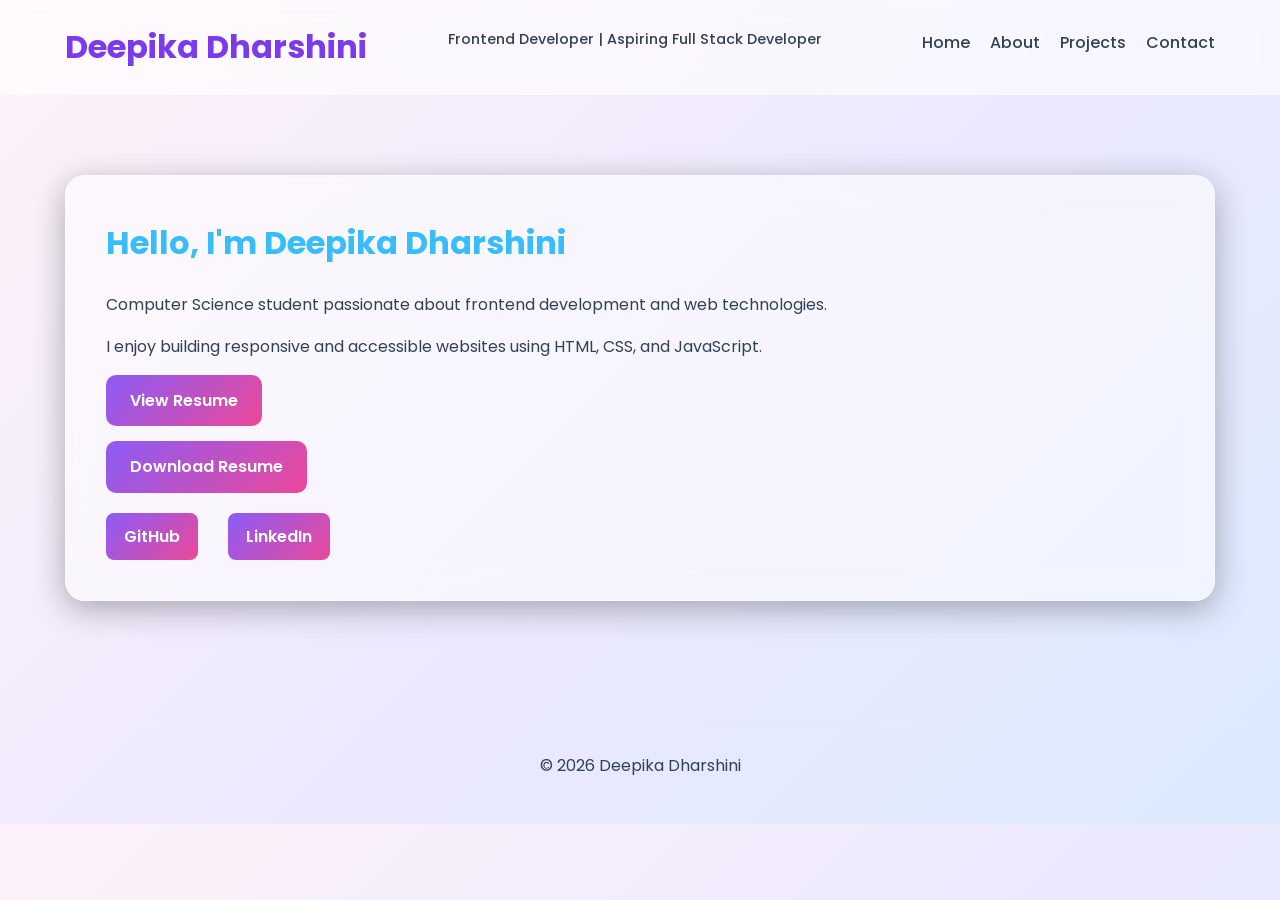
<file: index.html>
<!DOCTYPE html>
<html lang="en">

<head>
  <meta charset="UTF-8" />
  <meta name="viewport" content="width=device-width, initial-scale=1.0" />

  <meta name="description"
    content="Deepika Dharshini Frontend Developer Portfolio Website" />

  <title>Deepika Dharshini | Frontend Developer</title>

  <link rel="stylesheet" href="style.css" />
</head>

<body>

  <a class="skip-link" href="#main-content">
    Skip to main content
  </a>

  <header role="banner">

    <div class="container">

      <h1>Deepika Dharshini</h1>

      <p>Frontend Developer | Aspiring Full Stack Developer</p>

      <nav aria-label="Main Navigation">

        <ul class="nav-list">

          <li>
            <a href="index.html" aria-current="page">Home</a>
          </li>

          <li>
            <a href="about.html">About</a>
          </li>

          <li>
            <a href="projects.html">Projects</a>
          </li>

          <li>
            <a href="contact.html">Contact</a>
          </li>

        </ul>

      </nav>

    </div>

  </header>

  <main id="main-content">

    <section aria-labelledby="hero-heading">

      <div class="container">

        <h2 id="hero-heading">
          Hello, I'm Deepika Dharshini
        </h2>

        <p>
          Computer Science student passionate about frontend
          development and web technologies.
        </p>

        <p>
          I enjoy building responsive and accessible websites
          using HTML, CSS, and JavaScript.
        </p>

       <p>
        <a
        href="DeepikaDharshiniK28.pdf"
        target="_blank"
        class="download-btn"
    >
       View Resume
  </a>

       </p>

<p>
  <a
  href="DeepikaDharshiniK28.pdf"
  download
  class="download-btn"
>
  Download Resume
</a>

  </p>

   <div class="social-links">

  <a href="https://github.com/deepikadharshini23"
     target="_blank">
     GitHub
  </a>
<br>
  <a href="https://linkedin.com/in//deepika-dharshini-kattula-b46398377"
     target="_blank">
     LinkedIn
  </a>

</div>

      </div>

    </section>

  </main>

  <footer role="contentinfo">

    <div class="container">

      <p>
        © 2026 Deepika Dharshini
      </p>

    </div>

  </footer>

</body>

</html>
</file>
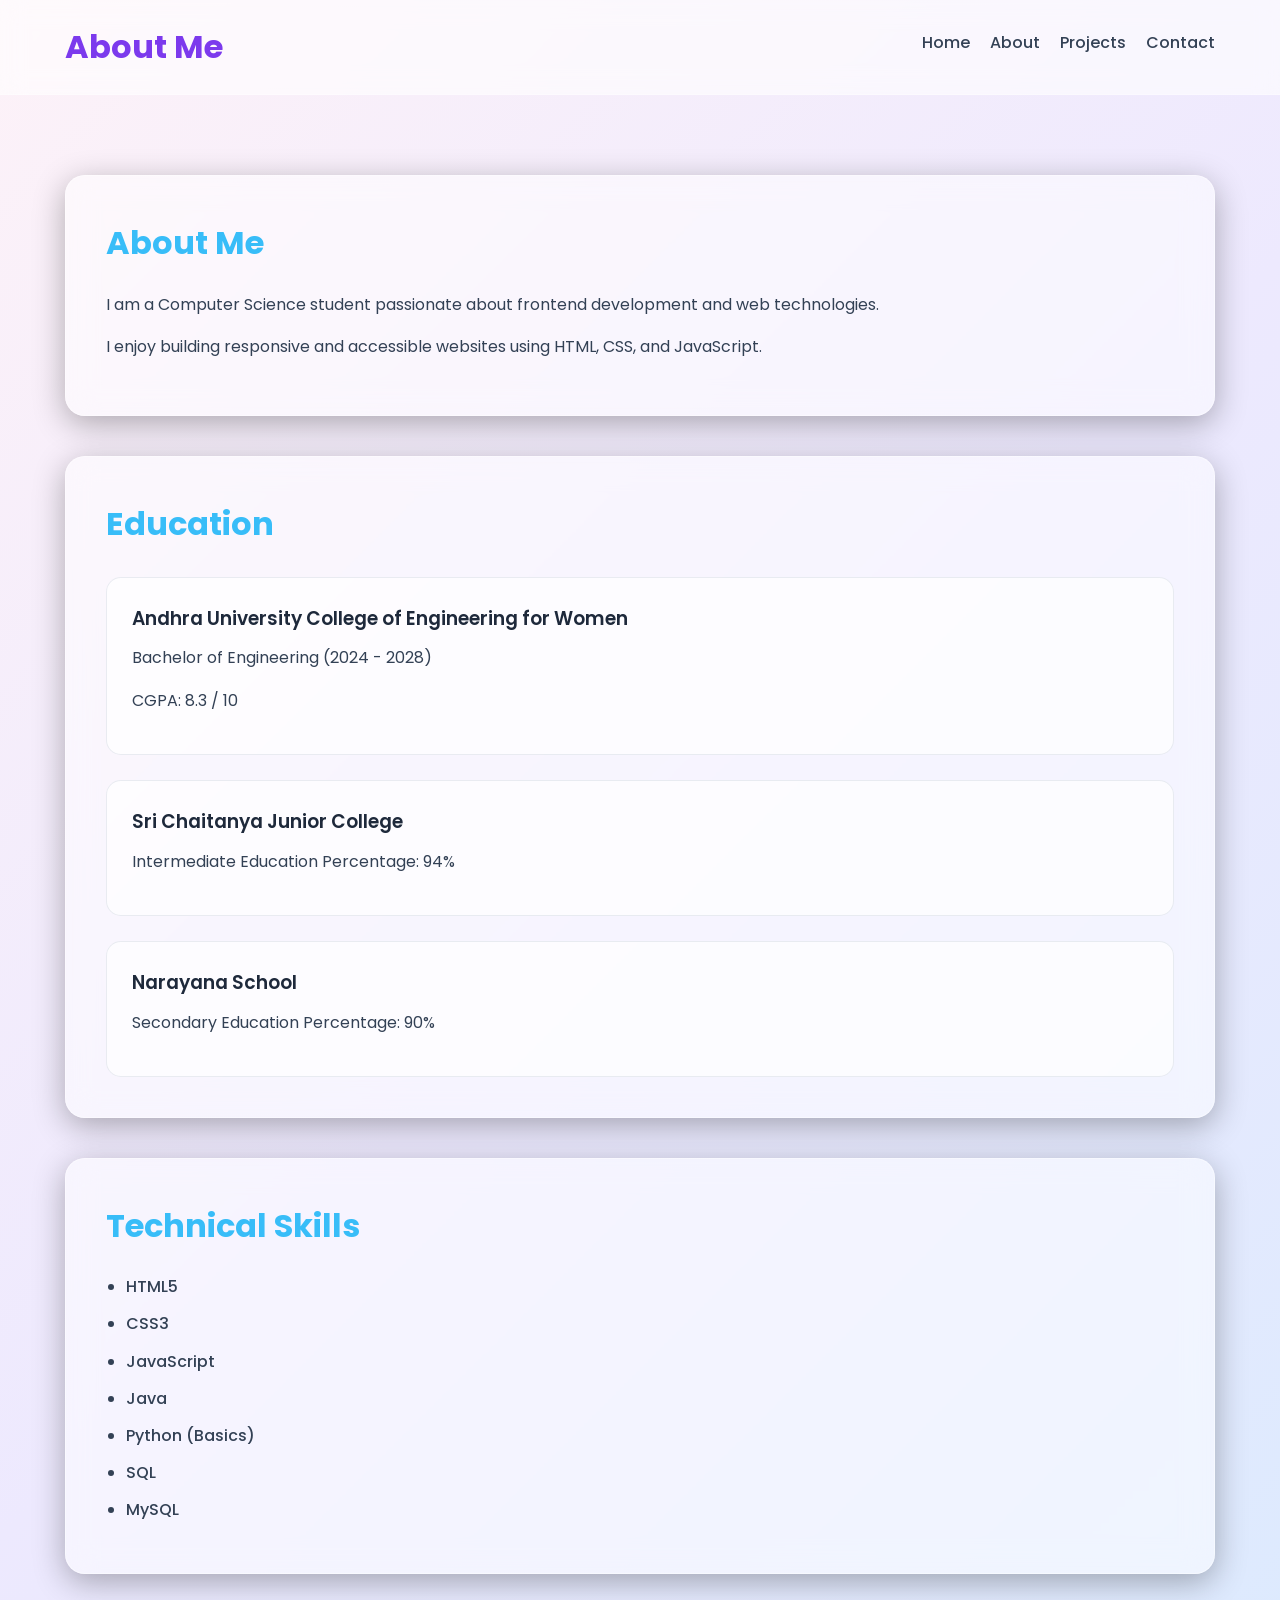
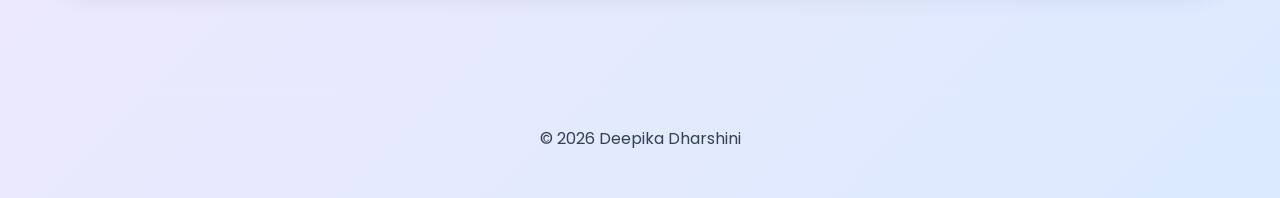
<file: about.html>
<!DOCTYPE html>
<html lang="en">

<head>
  <meta charset="UTF-8" />

  <meta name="viewport"
    content="width=device-width, initial-scale=1.0" />

  <meta name="description"
    content="About Deepika Dharshini and technical skills" />

  <title>About | Deepika Dharshini</title>

  <link rel="stylesheet" href="style.css" />
</head>

<body>

  <a class="skip-link" href="#main-content">
    Skip to main content
  </a>

  <header role="banner">

    <div class="container">

      <h1>About Me</h1>

      <nav aria-label="Main Navigation">

        <ul class="nav-list">

          <li>
            <a href="index.html">Home</a>
          </li>

          <li>
            <a href="about.html" aria-current="page">About</a>
          </li>

          <li>
            <a href="projects.html">Projects</a>
          </li>

          <li>
            <a href="contact.html">Contact</a>
          </li>

        </ul>

      </nav>

    </div>

  </header>

  <main id="main-content">

    <section aria-labelledby="about-heading">

      <div class="container">

        <h2 id="about-heading">About Me</h2>

        <p>
          I am a Computer Science student passionate about
          frontend development and web technologies.
        </p>

        <p>
          I enjoy building responsive and accessible websites
          using HTML, CSS, and JavaScript.
        </p>

      </div>

    </section>

    <section aria-labelledby="education-heading">

      <div class="container">

        <h2 id="education-heading">Education</h2>

        <article>

          <h3>
            Andhra University College of Engineering for Women
          </h3>

          <p>
            Bachelor of Engineering (2024 - 2028)
          </p>

          <p>
            CGPA: 8.3 / 10
          </p>

        </article>

        <article>

          <h3>
            Sri Chaitanya Junior College
          </h3>

          <p>
            Intermediate Education Percentage: 94%
          </p>

        </article>

         <article>

          <h3>
            Narayana School
          </h3>

          <p>
           Secondary Education Percentage: 90%
          </p>

        </article>

      </div>

    </section>

    <section aria-labelledby="skills-heading">

      <div class="container">

        <h2 id="skills-heading">Technical Skills</h2>

        <ul>

          <li>HTML5</li>

          <li>CSS3</li>

          <li>JavaScript</li>

          <li>Java</li>

          <li>Python (Basics)</li>

          <li>SQL</li>

          <li>MySQL</li>

        </ul>

      </div>

    </section>

  </main>

  <footer role="contentinfo">

    <div class="container">

      <p>
        © 2026 Deepika Dharshini
      </p>

    </div>

  </footer>

</body>

</html>
</file>
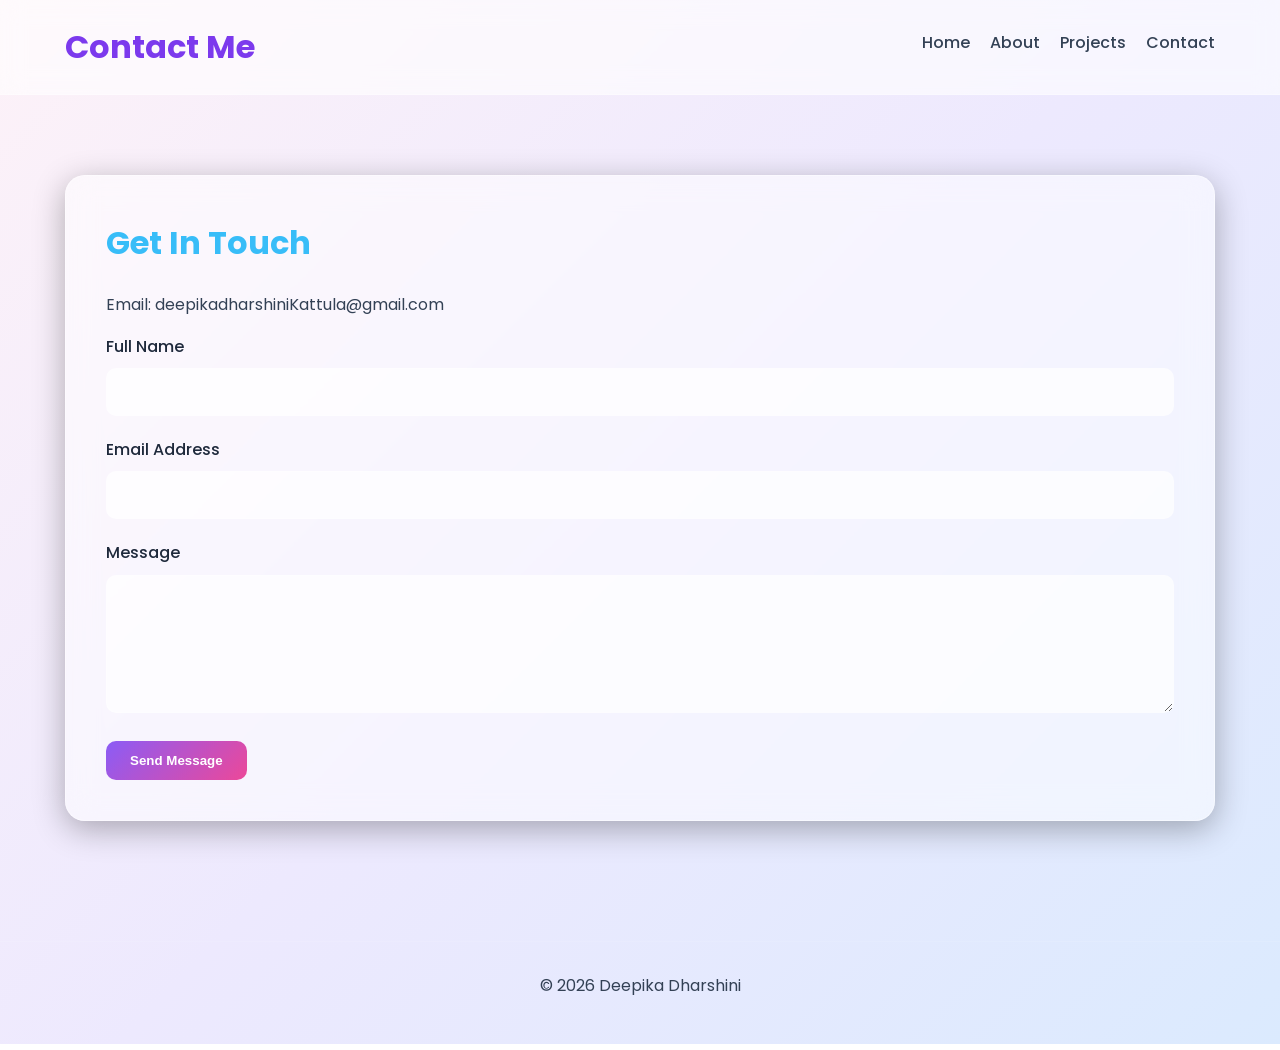
<file: contact.html>
<!DOCTYPE html>
<html lang="en">

<head>

  <meta charset="UTF-8" />

  <meta name="viewport"
    content="width=device-width, initial-scale=1.0" />

  <meta name="description"
    content="Contact Deepika Dharshini" />

  <title>Contact | Deepika Dharshini</title>

  <link rel="stylesheet" href="style.css" />

</head>

<body>

  <a class="skip-link" href="#main-content">
    Skip to main content
  </a>

  <header role="banner">

    <div class="container">

      <h1>Contact Me</h1>

      <nav aria-label="Main Navigation">

        <ul class="nav-list">

          <li>
            <a href="index.html">Home</a>
          </li>

          <li>
            <a href="about.html">About</a>
          </li>

          <li>
            <a href="projects.html">Projects</a>
          </li>

          <li>
            <a href="contact.html" aria-current="page">
              Contact
            </a>
          </li>

        </ul>

      </nav>

    </div>

  </header>

  <main id="main-content">

    <section aria-labelledby="contact-heading">

      <div class="container">

        <h2 id="contact-heading">
          Get In Touch
        </h2>

        <p>
          Email:
          deepikadharshiniKattula@gmail.com
        </p>

       <form
  action="https://formsubmit.co/deepikadharshinikattula@gmail.com"
  method="POST"
>

  <input
    type="hidden"
    name="_captcha"
    value="false"
  />

  <div class="form-group">

    <label for="name">
      Full Name
    </label>

    <input
      type="text"
      id="name"
      name="name"
      required
    />

  </div>

  <div class="form-group">

    <label for="email">
      Email Address
    </label>

    <input
      type="email"
      id="email"
      name="email"
      required
    />

  </div>

  <div class="form-group">

    <label for="message">
      Message
    </label>

    <textarea
      id="message"
      name="message"
      rows="6"
      required></textarea>

  </div>

  <button type="submit">
    Send Message
  </button>

</form>
      

      </div>

    </section>

  </main>

  <footer role="contentinfo">

    <div class="container">

      <p>
        © 2026 Deepika Dharshini
      </p>

    </div>

  </footer>

</body>

</html>
</file>
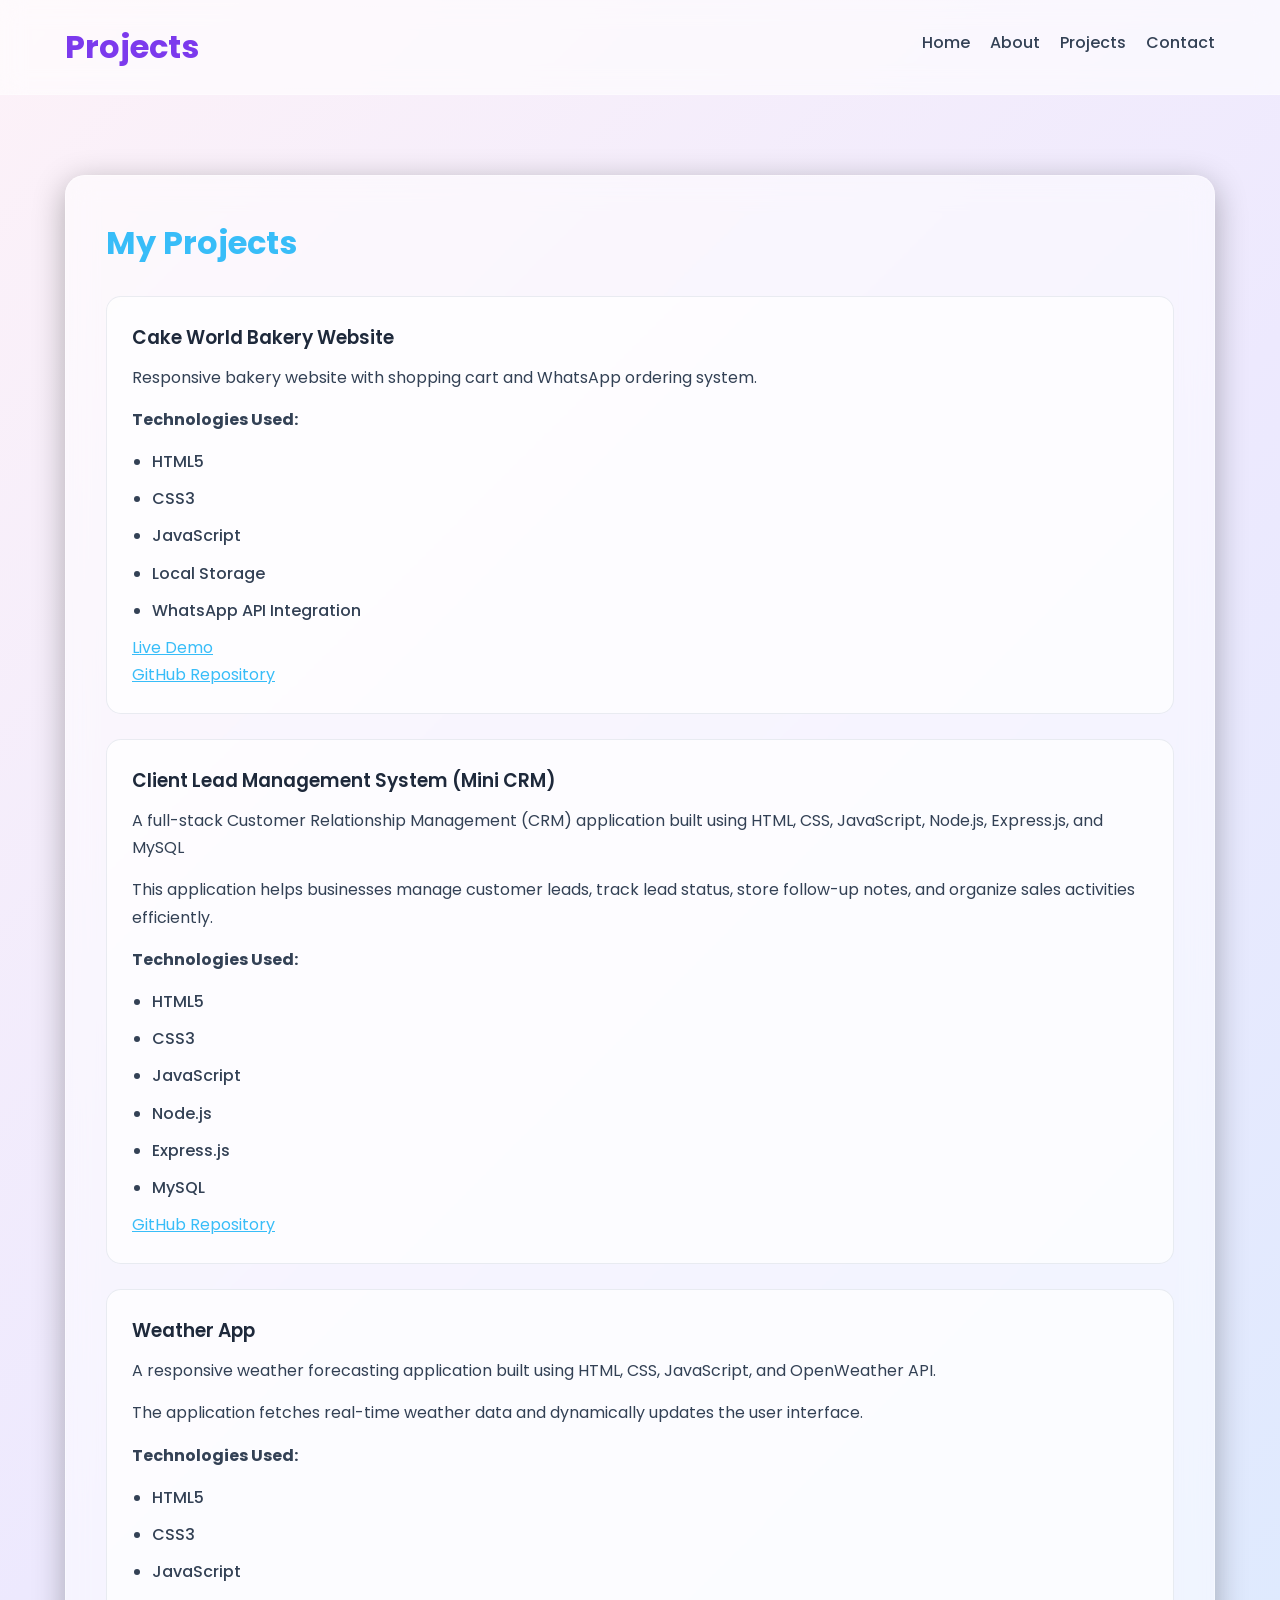
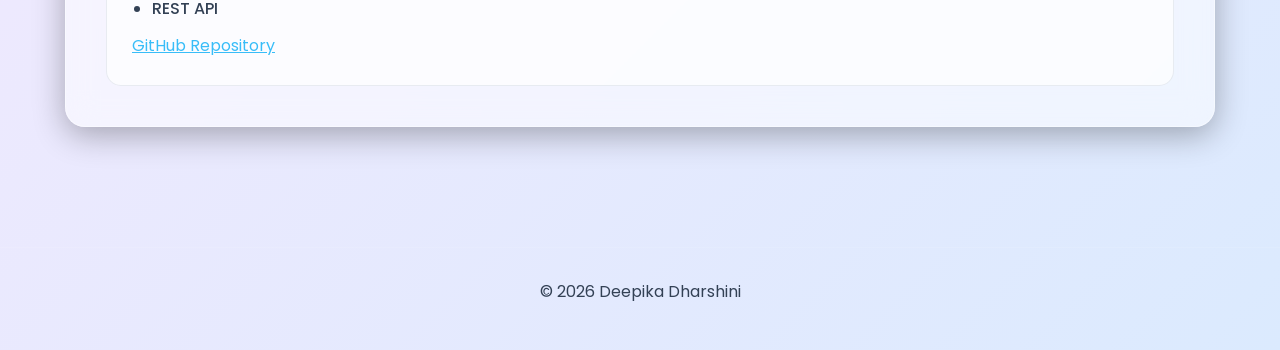
<file: projects.html>
<!DOCTYPE html>
<html lang="en">

<head>

  <meta charset="UTF-8" />

  <meta name="viewport"
    content="width=device-width, initial-scale=1.0" />

  <meta name="description"
    content="Projects created by Deepika Dharshini" />

  <title>Projects | Deepika Dharshini</title>

  <link rel="stylesheet" href="style.css" />

</head>

<body>

  <a class="skip-link" href="#main-content">
    Skip to main content
  </a>

  <header role="banner">

    <div class="container">

      <h1>Projects</h1>

      <nav aria-label="Main Navigation">

        <ul class="nav-list">

          <li>
            <a href="index.html">Home</a>
          </li>

          <li>
            <a href="about.html">About</a>
          </li>

          <li>
            <a href="projects.html" aria-current="page">
              Projects
            </a>
          </li>

          <li>
            <a href="contact.html">Contact</a>
          </li>

        </ul>

      </nav>

    </div>

  </header>

  <main id="main-content">

    <section aria-labelledby="projects-heading">

      <div class="container">

        <h2 id="projects-heading">
          My Projects
        </h2>

        <article>

          <h3>Cake World Bakery Website</h3>

          <p>
          Responsive bakery website with shopping cart and
          WhatsApp ordering system.
         </p>

          <p>
            <strong>Technologies Used:</strong>
          </p>

  <ul>
    <li>HTML5</li>
    <li>CSS3</li>
    <li>JavaScript</li>
    <li>Local Storage</li>
    <li>WhatsApp API Integration</li>
 </ul>


           <a href="https://cakeworldbakery.vercel.app"target="_blank">
              Live Demo
           </a>

           <br>

          <a href="https://github.com/deepikadharshini23/Future_FS_03"
            target="_blank"
            rel="noopener noreferrer">

            GitHub Repository

          </a>

        </article>


 <article>

          <h3>Client Lead Management System (Mini CRM)</h3>

          <p>
          A full-stack Customer Relationship Management (CRM) application built using HTML, CSS, JavaScript, Node.js, Express.js, and MySQL
         </p>

         <p>This application helps businesses manage customer leads, track lead status, store follow-up notes, and organize sales activities efficiently.
         </p>

          <p>
            <strong>Technologies Used:</strong>
          </p>

  <ul>
    <li>HTML5</li>
    <li>CSS3</li>
    <li>JavaScript</li>
    <li>Node.js</li>
    <li>Express.js</li>
    <li>MySQL</li>
 </ul>

          <a href="https://github.com/deepikadharshini23/Future_FS_02"
            target="_blank"
            rel="noopener noreferrer">

            GitHub Repository

          </a>

        </article>

        <article>

          <h3>Weather App</h3>

          <p>
            A responsive weather forecasting application built
            using HTML, CSS, JavaScript, and OpenWeather API.
          </p>

          <p>
            The application fetches real-time weather data
            and dynamically updates the user interface.
          </p>

          <p>
            <strong>Technologies Used:</strong>
          </p>

          <ul>

            <li>HTML5</li>

            <li>CSS3</li>

            <li>JavaScript</li>

            <li>REST API</li>

          </ul>

          <a href="https://github.com/deepikadharshini23/Weather_App"
            target="_blank"
            rel="noopener noreferrer">

            GitHub Repository

          </a>

        </article>


      </div>

    </section>

  </main>

  <footer role="contentinfo">

    <div class="container">

      <p>
        © 2026 Deepika Dharshini
      </p>

    </div>

  </footer>

</body>

</html>
</file>
<file: style.css>
/* =========================================================
   GOOGLE FONT
========================================================= */

@import url('https://fonts.googleapis.com/css2?family=Poppins:wght@300;400;500;600;700&display=swap');

/* =========================================================
   GLOBAL STYLES
========================================================= */

* {
  margin: 0;
  padding: 0;
  box-sizing: border-box;
}

html {
  scroll-behavior: smooth;
}

body {
  font-family: 'Poppins', sans-serif;

  background: linear-gradient(
    135deg,
    #fdf2f8,
    #ede9fe,
    #dbeafe
  );

  color: #1e293b;

  line-height: 1.7;
}

/* =========================================================
   CONTAINER
========================================================= */

.container {
  width: 90%;
  max-width: 1150px;
  margin: auto;
}

/* =========================================================
   SKIP LINK
========================================================= */

.skip-link {
  position: absolute;
  left: -999px;
}

.skip-link:focus {
  left: 20px;
  top: 20px;
  background: white;
  color: black;
  padding: 10px;
  z-index: 1000;
}

/* =========================================================
   HEADER
========================================================= */

header {
  position: sticky;
  top: 0;
  z-index: 1000;

  backdrop-filter: blur(12px);

  background: rgba(255, 255, 255, 0.6);

  border-bottom: 1px solid rgba(255,255,255,0.3);

  padding: 20px 0;
}

header .container {
  display: flex;
  justify-content: space-between;
  align-items: center;
}

header h1 {
  font-size: 2rem;
  font-weight: 700;
  color: #7c3aed;
}
header p {
  font-size: 0.9rem;
  color: #334155;
   font-weight: 500;
}

/* =========================================================
   NAVIGATION
========================================================= */

.nav-list {
  display: flex;
  gap: 20px;
  list-style: none;
}

.nav-list a {
  text-decoration: none;
  color: #334155;
  font-weight: 500;
  transition: 0.3s ease;
  position: relative;
}

.nav-list a::after {
  content: "";
  position: absolute;
  width: 0%;
  height: 2px;
  left: 0;
  bottom: -5px;
  background: #38bdf8;
  transition: 0.3s ease;
}

.nav-list a:hover::after,
.nav-list a:focus::after {
  width: 100%;
}

/* =========================================================
   MAIN
========================================================= */

main {
  padding: 80px 0;
}

/* =========================================================
   HERO SECTION
========================================================= */

section {
  margin-bottom: 40px;
}

section .container {
  background: rgba(255,255,255,0.5);

  border: 1px solid rgba(255,255,255,0.4);

  border-radius: 20px;

  padding: 40px;

  backdrop-filter: blur(15px);

  box-shadow: 0 8px 32px rgba(0,0,0,0.3);

  transition: transform 0.3s ease;
}

section .container:hover {
  transform: translateY(-5px);
}

/* =========================================================
   HEADINGS
========================================================= */

h2 {
  font-size: 2rem;
  margin-bottom: 20px;
  color: #38bdf8;
}

h3 {
  color: #1e293b;
  margin-bottom: 10px;
  font-weight: 600;
}

/* =========================================================
   PARAGRAPHS
========================================================= */

p {
  margin-bottom: 15px;
  color: #334155;
}

/* =========================================================
   LISTS
========================================================= */

ul {
  padding-left: 20px;
}

li {
  margin-bottom: 10px;
  color: #334155;
  font-weight: 500;
}

/* =========================================================
   PROJECT CARDS
========================================================= */

article {
  margin-top: 25px;

  padding: 25px;

  border-radius: 15px;

  background: rgba(255,255,255,0.7);

  border: 1px solid rgba(148,163,184,0.2);

  transition: all 0.3s ease;
}

article:hover {
  transform: scale(1.02);

  border-color: #38bdf8;
}

/* =========================================================
   BUTTONS & LINKS
========================================================= */

a {
  color: #38bdf8;
}

a:hover {
  color: #7dd3fc;
}

button,
.download-btn {
  display: inline-block;

  background: linear-gradient(
  135deg,
  #8b5cf6,
  #ec4899
);

  color: white;

  padding: 12px 24px;

  border-radius: 10px;

  text-decoration: none;

  border: none;

  cursor: pointer;

  font-weight: 600;

  transition: 0.3s ease;
}

button:hover,
.download-btn:hover {
  transform: translateY(-2px);

  box-shadow: 0 8px 20px rgba(236,72,153,0.3);
}

/* =========================================================
   FORM
========================================================= */

.form-group {
  margin-bottom: 20px;
}

label {
  display: block;
  margin-bottom: 8px;
  font-weight: 500;
}

input,
textarea {
  width: 100%;

  padding: 14px;

  border-radius: 10px;

  border: 1px solid rgba(255,255,255,0.1);

  background: rgba(255,255,255,0.7);

  color: #1e293b;;

  font-size: 1rem;
}

input:focus,
textarea:focus {
  outline: none;

  border-color: #8b5cf6;

  box-shadow: 0 0 12px rgba(139,92,246,0.3);
}

/* =========================================================
   FOOTER
========================================================= */

footer {
  text-align: center;

  padding: 30px 0;

  color: #94a3b8;

  border-top: 1px solid rgba(255,255,255,0.08);
}

/* =========================================================
   ACCESSIBILITY FOCUS
========================================================= */

a:focus,
button:focus,
input:focus,
textarea:focus {
  outline: 3px solid #38bdf8;
  outline-offset: 3px;
}

/* =========================================================
   RESPONSIVE DESIGN
========================================================= */

@media (max-width: 768px) {

  header .container {
    flex-direction: column;
    gap: 20px;
  }

  .nav-list {
    flex-wrap: wrap;
    justify-content: center;
  }

  h2 {
    font-size: 1.6rem;
  }

  section .container {
    padding: 25px;
  }

}

.social-links {
  margin-top: 20px;
  display: flex;
  gap: 15px;
  flex-wrap: wrap;
}

.social-links a {
  text-decoration: none;
  padding: 10px 18px;
  border-radius: 8px;
  background: linear-gradient(135deg, #8b5cf6, #ec4899);
  color: white;
  font-weight: 600;
  transition: 0.3s;
}

.social-links a:hover {
  transform: translateY(-2px);
}
</file>
